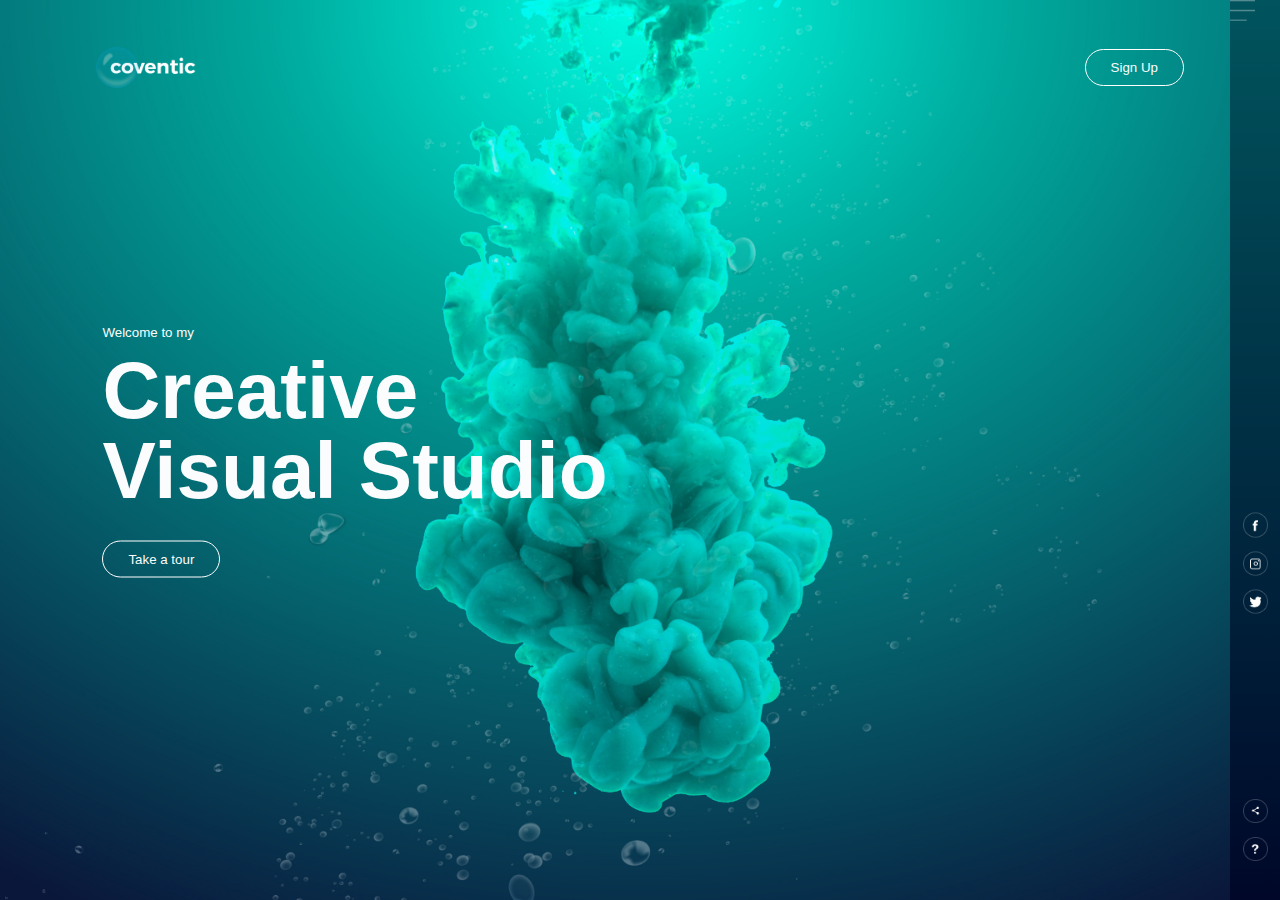
<file: index.html>
<!DOCTYPE html>
<html lang="en">

<head>
    <meta charset="UTF-8">
    <meta name="viewport" content="width=device-width, initial-scale=1.0">
    <link rel="stylesheet" href="style.css">
    <title>Bubble animated website</title>
</head>

<body>
    <div class="hero">
        <div class="navbar">
            <img src="./CoventicWebpageImages/logo.png" class="logo" alt="logo">
            <button type="button" class="signup"><a href="signup.html" target="_blank">Sign Up</a></button>
        </div>
        <div class="content">
            <small>Welcome to my</small>
            <h1>Creative <br> Visual Studio</h1>
            <button type="button"><a href="https://apurakshit2001.github.io/Image-search-app/" target="_blank">Take a
                    tour</a></button>
        </div>
        <div class="side-bar">
            <img src="./CoventicWebpageImages/menu.png" class="menuImg" alt="menuImg">

            <div class="social-links">

                <a href="https://www.facebook.com/arpan.rakshit.18" target="_blank"><img
                        src="./CoventicWebpageImages/fb.png" class="fb" alt="fb"></a>

                <a href="https://www.instagram.com/street_man_2001/" target="_blank"> <img
                        src="./CoventicWebpageImages/ig.png" class="ig" alt="ig"></a>

                <a href="https://twitter.com/ArpanRakshit6" target="_blank"><img src="./CoventicWebpageImages/tw.png"
                        class="tw" alt="tw"></a>

            </div>

            <div class="useful-links">
                <img src="./CoventicWebpageImages/share.png" class="share" alt="share">
                <a href="mailto:okritrimoj@gmail.com?subject=Your%20Subject&body=Your%20Message%20Here"><img src="./CoventicWebpageImages/info.png" class="info" alt="info"></a>

                
            </div>
        </div>

        <div class="bubbles">
            <img src="./CoventicWebpageImages/bubble.png" alt="bubble">
            <img src="./CoventicWebpageImages/bubble.png" alt="bubble">
            <img src="./CoventicWebpageImages/bubble.png" alt="bubble">
            <img src="./CoventicWebpageImages/bubble.png" alt="bubble">
            <img src="./CoventicWebpageImages/bubble.png" alt="bubble">
            <img src="./CoventicWebpageImages/bubble.png" alt="bubble">
            <img src="./CoventicWebpageImages/bubble.png" alt="bubble">
            <img src="./CoventicWebpageImages/bubble.png" alt="bubble">
            <img src="./CoventicWebpageImages/bubble.png" alt="bubble">
            <img src="./CoventicWebpageImages/bubble.png" alt="bubble">
            <img src="./CoventicWebpageImages/bubble.png" alt="bubble">
            <img src="./CoventicWebpageImages/bubble.png" alt="bubble">
            <img src="./CoventicWebpageImages/bubble.png" alt="bubble">
            <img src="./CoventicWebpageImages/bubble.png" alt="bubble">
        </div>
    </div>
</body>

</html>
</file>
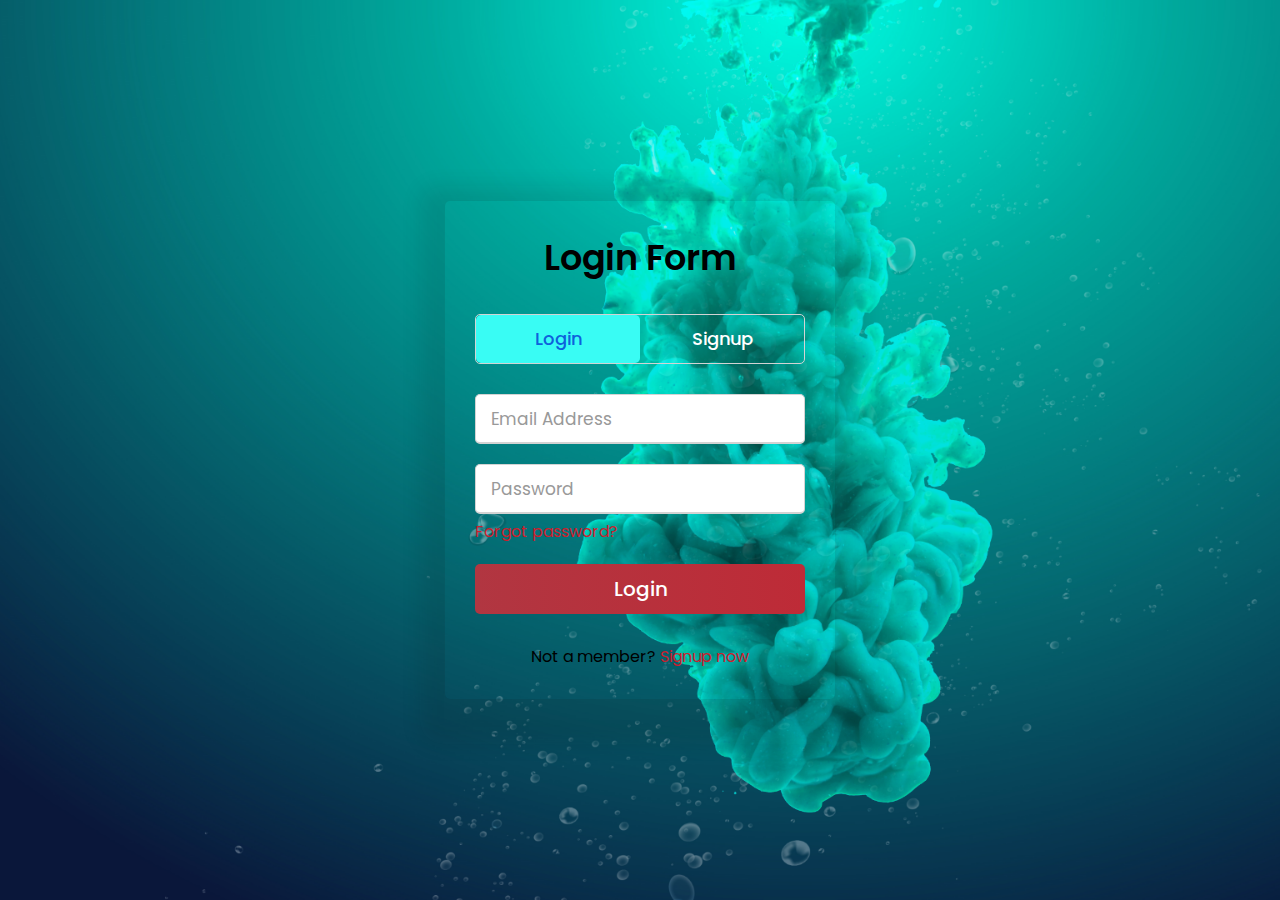
<file: signup.html>
<!DOCTYPE html>
<!-- Created By CodingNepal -->
<html lang="en" dir="ltr">

<head>
    <meta charset="utf-8">
    <title>Login and Registration Form in HTML | CodingNepal</title>
    <link rel="stylesheet" href="signup.css">
    <meta name="viewport" content="width=device-width, initial-scale=1.0">
</head>

<body>
    <div class="wrapper">
        <div class="title-text">
            <div class="title login">
                Login Form
            </div>
            <div class="title signup">
                Signup Form
            </div>
        </div>
        <div class="form-container">
            <div class="slide-controls">
                <input type="radio" name="slide" id="login" checked>
                <input type="radio" name="slide" id="signup">
                <label for="login" class="slide login">Login</label>
                <label for="signup" class="slide signup">Signup</label>
                <div class="slider-tab"></div>
            </div>
            <div class="form-inner">
                <form action="#" class="login" id="login">
                    <div class="field">
                        <input type="text" placeholder="Email Address" required>
                    </div>
                    <div class="field">
                        <input type="password" placeholder="Password" required>
                    </div>
                    <div class="pass-link">
                        <a href="#">Forgot password?</a>
                    </div>
                    <div class="field btn">
                        <div class="btn-layer"></div>
                        <input type="submit" value="Login">
                    </div>
                    <div class="signup-link">
                        Not a member? <a href="">Signup now</a>
                    </div>
                </form>
                <form action="#" class="signup" id="signup">
                    <div class="field">
                        <input type="text" placeholder="Email Address" required>
                    </div>
                    <div class="field">
                        <input type="password" placeholder="Password" required>
                    </div>
                    <div class="field">
                        <input type="password" placeholder="Confirm password" required>
                    </div>
                    <div class="field btn">
                        <div class="btn-layer"></div>
                        <input type="submit" value="Signup">
                    </div>
                </form>
            </div>
        </div>
    </div>
    <script>
        const loginText = document.querySelector(".title-text .login");
        const loginForm = document.querySelector("form.login");
        const loginBtn = document.querySelector("label.login");
        const signupBtn = document.querySelector("label.signup");
        const signupLink = document.querySelector("form .signup-link a");
        signupBtn.onclick = (() => {
            loginForm.style.marginLeft = "-50%";
            loginText.style.marginLeft = "-50%";
        });
        loginBtn.onclick = (() => {
            loginForm.style.marginLeft = "0%";
            loginText.style.marginLeft = "0%";
        });
        signupLink.onclick = (() => {
            signupBtn.click();
            return false;
        });
    </script>
</body>

</html>
</file>
<file: style.css>
* {
    margin: 0;
    padding: 0;
    font-family: sans-serif;
}

.hero {
    width: 100%;
    height: 100vh;
    background-image: url(./CoventicWebpageImages/background.png);
    background-size: cover;
    background-position: center;
    position: relative;
    overflow: hidden;
}

.logo {
    width: 100px;
    cursor: pointer;
}

.navbar {
    width: 85%;
    height: 15%;
    margin: auto;
    display: flex;
    align-items: center;
    justify-content: space-between;
}

button {
    color: #fbfcfd;
    padding: 10px 25px;
    background: transparent;
    border: 1px solid #fff;
    border-radius: 20px;
    outline: none;
    cursor: pointer;
    transition: 0.5s ease-in-out;
}

button:hover {
    background: #fbfcfd;
    color: #0fb9dc;
    border: 1px solid #0fb9dc;
    transition: 0.5s ease-in-out;
}

.content {
    position: absolute;
    color: #fbfcfd;
    top: 50%;
    left: 8%;
    transform: translateY(-50%);
    z-index: 2;
}

h1 {
    font-size: 80px;
    line-height: 80px;
    margin: 10px 0 30px;
}

.side-bar {
    width: 50px;
    height: 100vh;
    background: linear-gradient(#00545d, #000729);
    position: absolute;
    top: 0%;
    right: 0%;
}

.menuImg {
    display: block;
    width: 25px;
    margin: 4px auton 0;
    cursor: pointer;
}

.social-links img,
.useful-links img {
    width: 25px;
    margin: 5px auto;
    cursor: pointer;
}

.social-links,
.useful-links {
    width: 50x;
    text-align: center;
    position: absolute;
}

.social-links {
    top: 50%;
    transform: translateY(50%);
}

.useful-links {
    bottom: 30px;
}

.bubbles img {
    width: 50px;
    animation: bubble 7s linear infinite;
}

.bubbles {
    width: 100%;
    display: flex;
    align-items: center;
    justify-content: space-around;
    position: absolute;
    bottom: -70px;
}

a{
    text-decoration: none;
    color: #fbfcfd;
    
}
a:hover{
    color: #0fb9dc;
}

@keyframes bubble {
    0% {
        transform: translateY(0);
        opacity: 0;
    }

    50% {
        opacity: 1;
    }

    70% {
        opacity: 1;
    }

    100% {
        transform: translateY(-80vh);
        opacity: 0;
    }
}

.bubbles img:nth-child(1) {
    animation-delay: 2s;
    width: 13px;
}

.bubbles img:nth-child(2) {
    animation-delay: 1s;
    width: 15px;
}

.bubbles img:nth-child(3) {
    animation-delay: 3s;
    width: 18px;
}

.bubbles img:nth-child(4) {
    animation-delay: 4.5s;
    width: 21px;
}

.bubbles img:nth-child(5) {
    animation-delay: 3s;
    width: 25px;
}

.bubbles img:nth-child(6) {
    animation-delay: 6s;
    width: 20px;
}

.bubbles img:nth-child(7) {
    animation-delay: 5.5s;
    width: 10px;
}

.bubbles img:nth-child(8) {
    animation-delay: 2.3s;
    width: 5px;
}

.bubbles img:nth-child(9) {
    animation-delay: 3.2s;
    width: 12px;
}

.bubbles img:nth-child(10) {
    animation-delay: 6.5s;
    width: 19px;
}

.bubbles img:nth-child(11) {
    animation-delay: 1.6s;
    width: 15px;
}

.bubbles img:nth-child(12) {
    animation-delay: 2.2s;
    width: 22px;
}

.bubbles img:nth-child(13) {
    animation-delay: 5.2s;
    width: 28px;
}

.bubbles img:nth-child(14) {
    animation-delay: 6.3s;
    width: 23px;
}

.bubbles img:nth-child(15) {
    animation-delay: 1.9s;
    width: 26px;
}

.bubbles img:nth-child(16) {
    animation-delay: 3.9s;
    width: 17px;
}

@media screen and (max-width:650px) {
    h1 {
        font-size: 60px;
        line-height: 60px;
        margin: 7px 0 20px;
    }
    .signup{
        margin:-1% 15px -1%;
    }
}

@media screen and (max-width:630px) {
    h1 {
        font-size: 56px;
        line-height: 56px;
        margin: 6.5px 0 17px;
    }
}

@media screen and (max-width:620px) {
    h1 {
        font-size: 55px;
        line-height: 55px;
        margin: 6px 0 17px;
    }
}

@media screen and (max-width: 610px) {
    h1 {
        font-size: 54px;
        line-height: 54px;
        margin: 5.5px 0 16px;
    }
}

@media screen and (max-width: 600px) {
    h1 {
        font-size: 53px;
        line-height: 53px;
        margin: 5px 0 16px;
    }
}

@media screen and (max-width: 590px) {
    h1 {
        font-size: 52px;
        line-height: 52px;
        margin: 4.5px 0 15px;
    }
}

@media screen and (max-width: 580px) {
    h1 {
        font-size: 51px;
        line-height: 51px;
        margin: 4px 0 15px;
    }
}

@media screen and (max-width: 570px) {
    h1 {
        font-size: 50px;
        line-height: 50px;
        margin: 3.5px 0 14px;
    }
}

@media screen and (max-width: 560px) {
    h1 {
        font-size: 49px;
        line-height: 49px;
        margin: 3px 0 14px;
    }
}

@media screen and (max-width: 550px) {
    h1 {
        font-size: 48px;
        line-height: 48px;
        margin: 2.5px 0 13px;
    }
}

@media screen and (max-width: 540px) {
    h1 {
        font-size: 47px;
        line-height: 47px;
        margin: 2px 0 13px;
    }
}

@media screen and (max-width: 530px) {
    h1 {
        font-size: 46px;
        line-height: 46px;
        margin: 1.5px 0 12px;
    }
}

@media screen and (max-width: 520px) {
    h1 {
        font-size: 45px;
        line-height: 45px;
        margin: 1px 0 12px;
    }
}

@media screen and (max-width: 510px) {
    h1 {
        font-size: 44px;
        line-height: 44px;
        margin: 0.5px 0 11px;
    }
}

@media screen and (max-width: 500px) {
    h1 {
        font-size: 43px;
        line-height: 43px;
        margin: 0 0 11px;
    }
}

@media screen and (max-width: 490px) {
    h1 {
        font-size: 42px;
        line-height: 42px;
        margin: 0 0 10px;
    }
}

@media screen and (max-width: 480px) {
    h1 {
        font-size: 41px;
        line-height: 41px;
        margin: 0 0 10px;
    }
}

@media screen and (max-width: 470px) {
    h1 {
        font-size: 40px;
        line-height: 40px;
        margin: 0 0 9px;
    }
}

@media screen and (max-width: 460px) {
    h1 {
        font-size: 39px;
        line-height: 39px;
        margin: 0 0 9px;
    }
}

@media screen and (max-width: 450px) {
    h1 {
        font-size: 38px;
        line-height: 38px;
        margin: 0 0 8px;
    }
}

@media screen and (max-width: 440px) {
    h1 {
        font-size: 37px;
        line-height: 37px;
        margin: 0 0 8px;
    }
}

@media screen and (max-width: 430px) {
    h1 {
        font-size: 36px;
        line-height: 36px;
        margin: 0 0 7px;
    }
}

@media screen and (max-width: 420px) {
    h1 {
        font-size: 35px;
        line-height: 35px;
        margin: 0 0 7px;
    }
}

@media screen and (max-width: 410px) {
    h1 {
        font-size: 34px;
        line-height: 34px;
        margin: 0 0 6px;
    }

}

@media screen and (max-width: 400px) {
    h1 {
        font-size: 33px;
        line-height: 33px;
        margin: 0 0 6px;
    }

    .side-bar {
        width: 100%;
        height: 50px;
        top: auto;
        bottom: 0;
        display: flex;
        align-items: center;
        justify-content: space-between;
        padding: 0 10px;
        box-sizing: border-box;
        gap: 10px;
        
    }
    .menuImg {
        width: 18px;
        margin: 0;
        cursor: pointer;
    }

    .social-links,
    .useful-links {
        width: auto;
        position: unset;
    }

    .social-links {
        transform: none;
    }
    .hero {
        width: 100%;
        height: 100vh;
        /* background-image: linear-gradient(#000e2e, #004f5a); */
        background-image: url(./CoventicWebpageImages/jellyFish.avif);
        background-size: cover;
        background-position: center;
        position: relative;
        overflow: hidden;
    }
    .signup{
        margin:auto 9px;
        color: #00545d;
    }
    
}

@media screen and (max-width: 390px) {
    h1 {
        font-size: 32px;
        line-height: 32px;
        margin: 0 0 5px;
    }
}

@media screen and (max-width: 380px) {
    h1 {
        font-size: 31px;
        line-height: 31px;
        margin: 0 0 5px;
    }
}

@media screen and (max-width: 370px) {
    h1 {
        font-size: 30px;
        line-height: 30px;
        margin: 0 0 4px;
    }
}

@media screen and (max-width: 360px) {
    h1 {
        font-size: 29px;
        line-height: 29px;
        margin: 0 0 4px;
    }
}
</file>
<file: signup.css>
@import url('https://fonts.googleapis.com/css?family=Poppins:400,500,600,700&display=swap');

* {
    margin: 0;
    padding: 0;
    box-sizing: border-box;
    font-family: 'Poppins', sans-serif;
}

html,
body {
    display: grid;
    height: 100%;
    width: 100%;
    place-items: center;
    background-image: url(./CoventicWebpageImages/background.png);
    background-size: cover;
}

::selection {
    background: #39fcf4;
    color: #0e61dc;
}

.wrapper {
    overflow: hidden;
    max-width: 390px;
    background: transparent;
    padding: 30px;
    border-radius: 5px;
    box-shadow: 5px 15px 20px 30px rgba(20, 19, 19, 0.1);
}

.wrapper .title-text {
    display: flex;
    width: 200%;
}

.wrapper .title {
    width: 50%;
    font-size: 35px;
    font-weight: 600;
    text-align: center;
    transition: all 0.6s cubic-bezier(0.68, -0.55, 0.265, 1.55);
}

.wrapper .slide-controls {
    position: relative;
    display: flex;
    height: 50px;
    width: 100%;
    overflow: hidden;
    margin: 30px 0 10px 0;
    justify-content: space-between;
    border: 1px solid lightgrey;
    border-radius: 5px;
}

.slide-controls .slide {
    height: 100%;
    width: 100%;
    color: #fff;
    font-size: 18px;
    font-weight: 500;
    text-align: center;
    line-height: 48px;
    cursor: pointer;
    z-index: 1;
    transition: all 0.6s ease;
}

.slide-controls label.signup {
    color: #000;
}

.slide-controls .slider-tab {
    position: absolute;
    height: 100%;
    width: 50%;
    left: 0;
    z-index: 0;
    border-radius: 5px;
    background: transparent;
    background: #39fcf4;
    
    transition: all 0.6s cubic-bezier(0.68, -0.55, 0.265, 1.55);
}

input[type="radio"] {
    display: none;
}

#signup:checked~.slider-tab {
    left: 50%;
}

#signup:checked~label.signup {
    color: #0e61dc;
    cursor: default;
    user-select: none;
}

#signup:checked~label.login {
    color: white;
}

#login:checked~label.signup {
    color: white;
}

#login:checked~label.login {
    cursor: default;
    user-select: none;
    color: #0e61dc;
}

.wrapper .form-container {
    width: 100%;
    overflow: hidden;
}

.form-container .form-inner {
    display: flex;
    width: 200%;
}

.form-container .form-inner form {
    width: 50%;
    transition: all 0.6s cubic-bezier(0.68, -0.55, 0.265, 1.55);
}

.form-inner form .field {
    height: 50px;
    width: 100%;
    margin-top: 20px;
}

.form-inner form .field input {
    height: 100%;
    width: 100%;
    outline: none;
    padding-left: 15px;
    border-radius: 5px;
    border: 1px solid lightgrey;
    border-bottom-width: 2px;
    font-size: 17px;
    transition: all 0.3s ease;
}

.form-inner form .field input:focus {
    border-color: #cb202d, #a4414b;
    /* box-shadow: inset 0 0 3px #fb6aae; */
}

.form-inner form .field input::placeholder {
    color: #999;
    transition: all 0.3s ease;
}

form .field input:focus::placeholder {
    color: #b3b3b3;
}

.form-inner form .pass-link {
    margin-top: 5px;
}

.form-inner form .signup-link {
    text-align: center;
    margin-top: 30px;
}

.form-inner form .pass-link a,
.form-inner form .signup-link a {
    color: #cb202d;
    text-decoration: none;
}

.form-inner form .pass-link a:hover,
.form-inner form .signup-link a:hover {
    text-decoration: underline;
}

form .btn {
    height: 50px;
    width: 100%;
    border-radius: 5px;
    position: relative;
    overflow: hidden;
}

form .btn .btn-layer {
    height: 100%;
    width: 300%;
    position: absolute;
    left: -100%;
    background: -webkit-linear-gradient(right, #cb202d, #a4414b);
    border-radius: 5px;
    transition: all 0.4s ease;
    ;
}

form .btn:hover .btn-layer {
    left: 0;
}

form .btn input[type="submit"] {
    height: 100%;
    width: 100%;
    z-index: 1;
    position: relative;
    background: none;
    border: none;
    color: #fff;
    padding-left: 0;
    border-radius: 5px;
    font-size: 20px;
    font-weight: 500;
    cursor: pointer;
}
</file>
